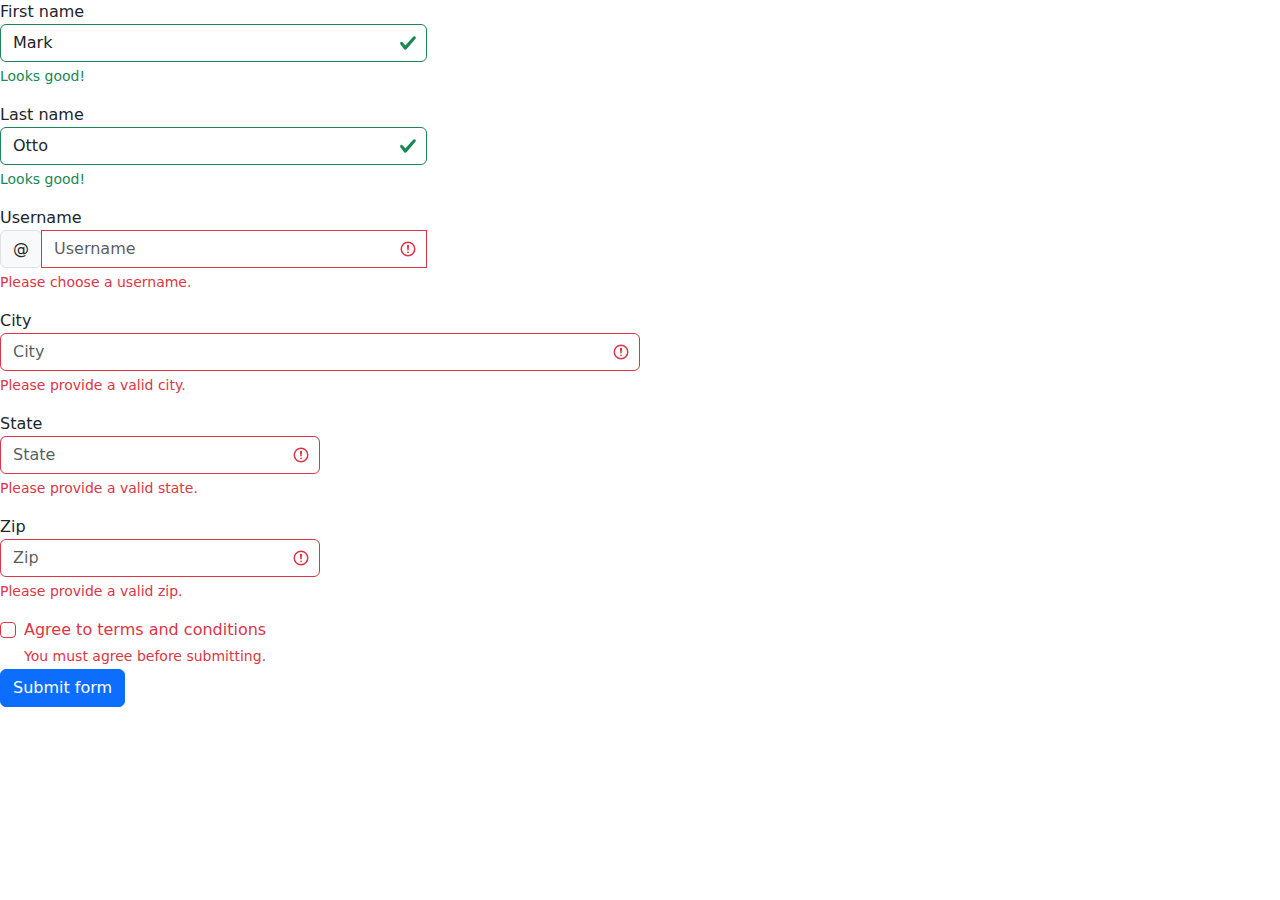
<file: formularios.html>
<!DOCTYPE html>
<html lang="en">
<head>
    <meta charset="UTF-8">
    <meta name="viewport" content="width=device-width, initial-scale=1.0">
    <title>Inicio de cesion</title>
    <link href="https://cdn.jsdelivr.net/npm/bootstrap@5.3.2/dist/css/bootstrap.min.css" rel="stylesheet">

</head>
<body>
    <form>
  <div class="form-row">
    <div class="col-md-4 mb-3">
      <label for="validationServer01">First name</label>
      <input type="text" class="form-control is-valid" id="validationServer01" placeholder="First name" value="Mark" required>
      <div class="valid-feedback">
        Looks good!
      </div>
    </div>
    <div class="col-md-4 mb-3">
      <label for="validationServer02">Last name</label>
      <input type="text" class="form-control is-valid" id="validationServer02" placeholder="Last name" value="Otto" required>
      <div class="valid-feedback">
        Looks good!
      </div>
    </div>
    <div class="col-md-4 mb-3">
      <label for="validationServerUsername">Username</label>
      <div class="input-group">
        <div class="input-group-prepend">
          <span class="input-group-text" id="inputGroupPrepend3">@</span>
        </div>
        <input type="text" class="form-control is-invalid" id="validationServerUsername" placeholder="Username" aria-describedby="inputGroupPrepend3" required>
        <div class="invalid-feedback">
          Please choose a username.
        </div>
      </div>
    </div>
  </div>
  <div class="form-row">
    <div class="col-md-6 mb-3">
      <label for="validationServer03">City</label>
      <input type="text" class="form-control is-invalid" id="validationServer03" placeholder="City" required>
      <div class="invalid-feedback">
        Please provide a valid city.
      </div>
    </div>
    <div class="col-md-3 mb-3">
      <label for="validationServer04">State</label>
      <input type="text" class="form-control is-invalid" id="validationServer04" placeholder="State" required>
      <div class="invalid-feedback">
        Please provide a valid state.
      </div>
    </div>
    <div class="col-md-3 mb-3">
      <label for="validationServer05">Zip</label>
      <input type="text" class="form-control is-invalid" id="validationServer05" placeholder="Zip" required>
      <div class="invalid-feedback">
        Please provide a valid zip.
      </div>
    </div>
  </div>
  <div class="form-group">
    <div class="form-check">
      <input class="form-check-input is-invalid" type="checkbox" value="" id="invalidCheck3" required>
      <label class="form-check-label" for="invalidCheck3">
        Agree to terms and conditions
      </label>
      <div class="invalid-feedback">
        You must agree before submitting.
      </div>
    </div>
  </div>
  <button class="btn btn-primary" type="submit">Submit form</button>
    <script src="https://cdn.jsdelivr.net/npm/bootstrap@5.3.2/dist/js/bootstrap.bundle.min.js"></script>
</body>
</html>
</file>
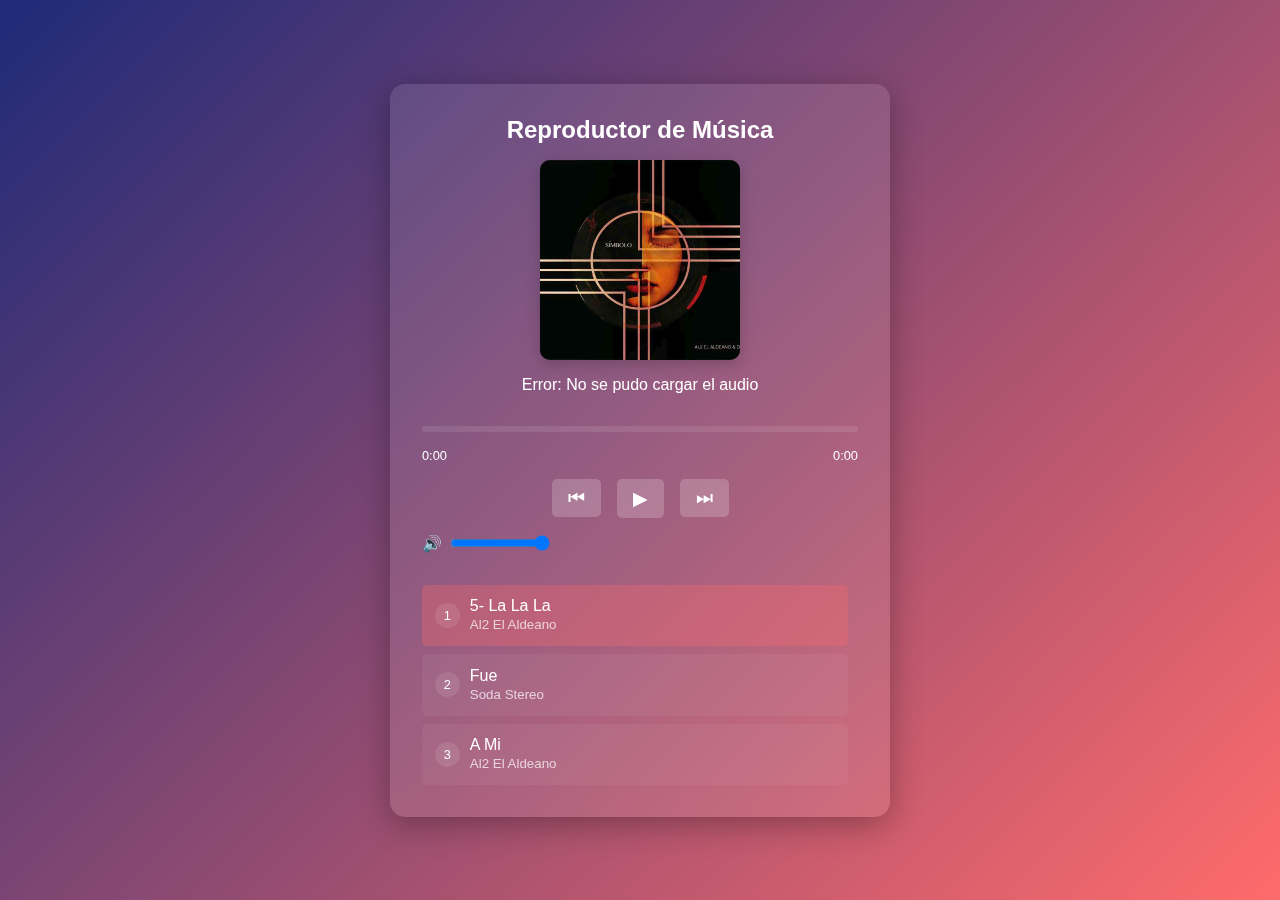
<file: Lista-De-Reproduccion.html>
<!DOCTYPE html>
<html lang="es">

<head>
    <meta charset="UTF-8">
    <meta name="viewport" content="width=device-width, initial-scale=1.0">
    <title>Reproductor de Música</title>
    <link rel="stylesheet" href="style/Style-Lista-De-Reproduccion.css">
    <link rel="icon" href="recursos/icono/icon.png">
</head>

<body>
    <div class="player-container">
        <div class="music-info">
            <h2 class="title">Reproductor de Música</h2>
            <div class="album-art" id="album-art">
                <div class="default-art">🎵</div>
            </div>
            <p id="song-info">Selecciona una canción</p>
        </div>

        <div class="progress-container" id="progress-container">
            <div class="progress" id="progress"></div>
        </div>
        <div class="time-info">
            <span id="current-time">0:00</span>
            <span id="duration">0:00</span>
        </div>

        <div class="controls">
            <button id="prev">⏮</button>
            <button id="play">▶</button>
            <button id="next">⏭</button>
        </div>

        <div class="volume-container">
            <span>🔊</span>
            <input type="range" class="volume-slider" min="0" max="100" value="100" id="volume">
        </div>

        <div class="playlist" id="playlist"></div>
    </div>
    <script src="js/Lista-De-Reproduccion.js"></script>
</body>

</html>
</file>
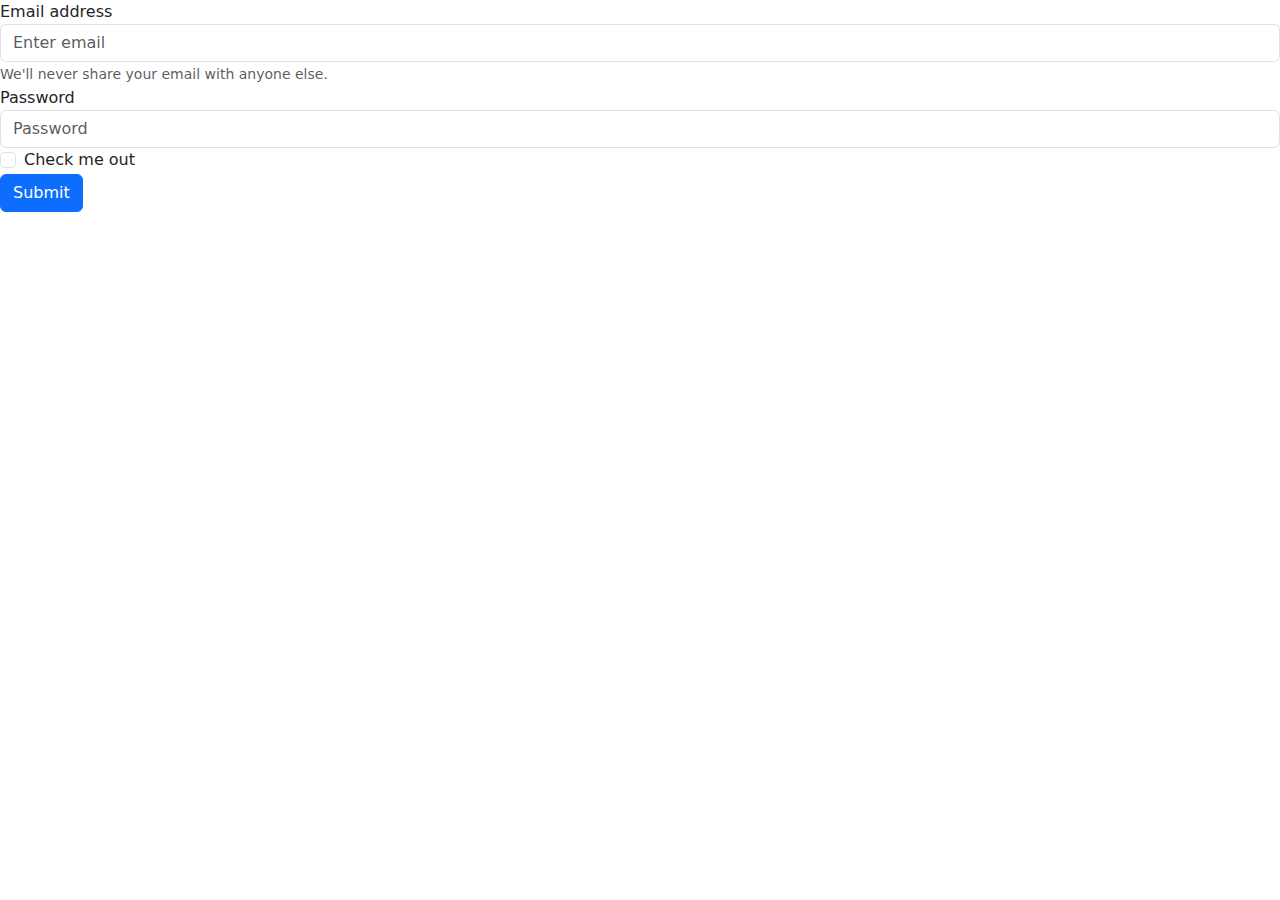
<file: funcionalidad/inicio de cesion.html>
<!DOCTYPE html>
<html lang="en">
<head>
  <meta charset="UTF-8">
  <meta name="viewport" content="width=device-width, initial-scale=1.0">
  <title>Inicio de cesion</title>
  <link href="https://cdn.jsdelivr.net/npm/bootstrap@5.3.2/dist/css/bootstrap.min.css" rel="stylesheet">

</head>
<body>
  <form>
  <div class="form-group">
    <label for="exampleInputEmail1">Email address</label>
    <input type="email" class="form-control" id="exampleInputEmail1" aria-describedby="emailHelp" placeholder="Enter email">
    <small id="emailHelp" class="form-text text-muted">We'll never share your email with anyone else.</small>
  </div>
  <div class="form-group">
    <label for="exampleInputPassword1">Password</label>
    <input type="password" class="form-control" id="exampleInputPassword1" placeholder="Password">
  </div>
  <div class="form-group form-check">
    <input type="checkbox" class="form-check-input" id="exampleCheck1">
    <label class="form-check-label" for="exampleCheck1">Check me out</label>
  </div>
  <button type="submit" class="btn btn-primary">Submit</button>
</form>
  
</body>
</html>
</file>
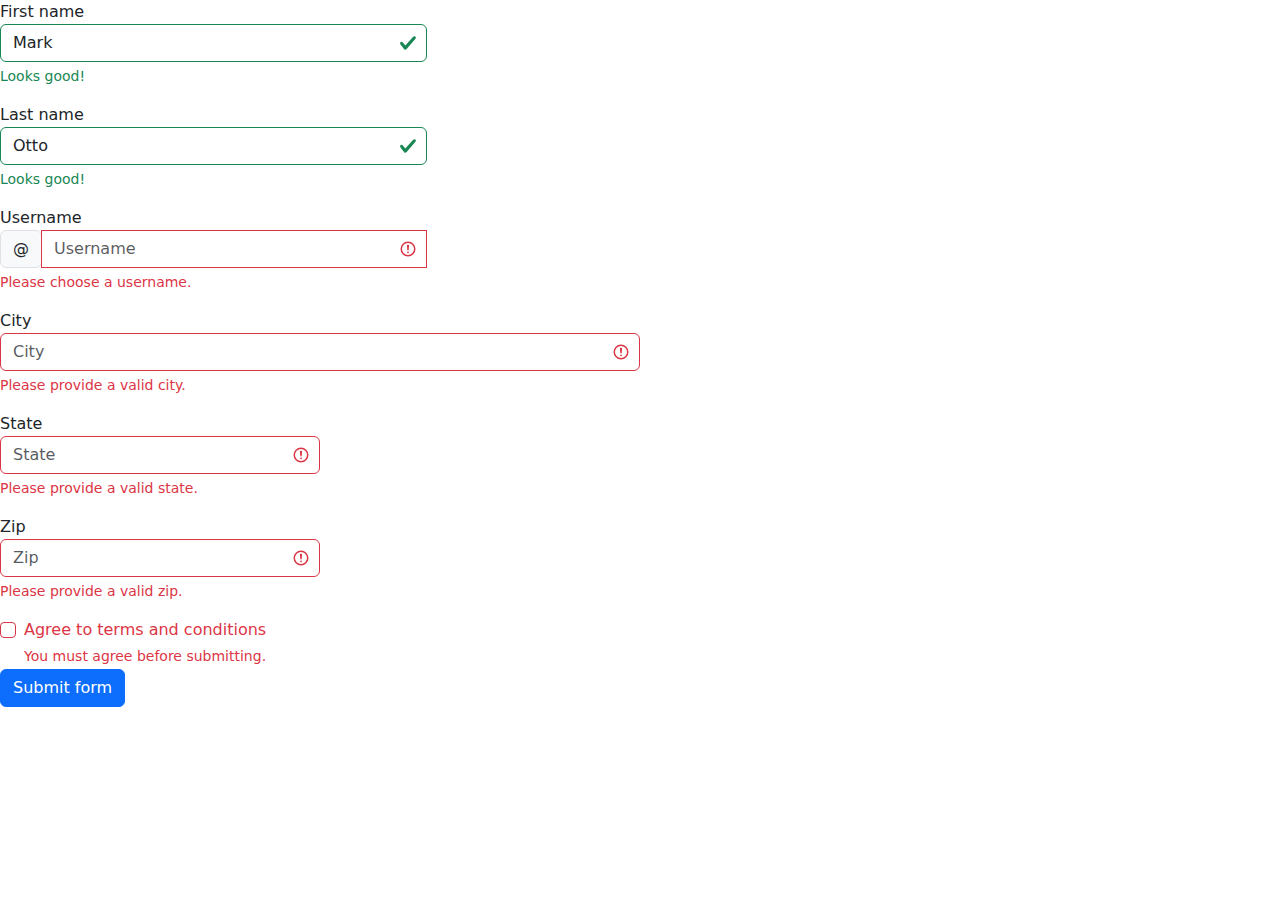
<file: funcionalidad/registro.html>
<!DOCTYPE html>
<html lang="en">
<head>
    <meta charset="UTF-8">
    <meta name="viewport" content="width=device-width, initial-scale=1.0">
    <title>Document</title>
    <link href="https://cdn.jsdelivr.net/npm/bootstrap@5.3.2/dist/css/bootstrap.min.css" rel="stylesheet">
</head>
<body>
    <form>
  <div class="form-row">
    <div class="col-md-4 mb-3">
      <label for="validationServer01">First name</label>
      <input type="text" class="form-control is-valid" id="validationServer01" placeholder="First name" value="Mark" required>
      <div class="valid-feedback">
        Looks good!
      </div>
    </div>
    <div class="col-md-4 mb-3">
      <label for="validationServer02">Last name</label>
      <input type="text" class="form-control is-valid" id="validationServer02" placeholder="Last name" value="Otto" required>
      <div class="valid-feedback">
        Looks good!
      </div>
    </div>
    <div class="col-md-4 mb-3">
      <label for="validationServerUsername">Username</label>
      <div class="input-group">
        <div class="input-group-prepend">
          <span class="input-group-text" id="inputGroupPrepend3">@</span>
        </div>
        <input type="text" class="form-control is-invalid" id="validationServerUsername" placeholder="Username" aria-describedby="inputGroupPrepend3" required>
        <div class="invalid-feedback">
          Please choose a username.
        </div>
      </div>
    </div>
  </div>
  <div class="form-row">
    <div class="col-md-6 mb-3">
      <label for="validationServer03">City</label>
      <input type="text" class="form-control is-invalid" id="validationServer03" placeholder="City" required>
      <div class="invalid-feedback">
        Please provide a valid city.
      </div>
    </div>
    <div class="col-md-3 mb-3">
      <label for="validationServer04">State</label>
      <input type="text" class="form-control is-invalid" id="validationServer04" placeholder="State" required>
      <div class="invalid-feedback">
        Please provide a valid state.
      </div>
    </div>
    <div class="col-md-3 mb-3">
      <label for="validationServer05">Zip</label>
      <input type="text" class="form-control is-invalid" id="validationServer05" placeholder="Zip" required>
      <div class="invalid-feedback">
        Please provide a valid zip.
      </div>
    </div>
  </div>
  <div class="form-group">
    <div class="form-check">
      <input class="form-check-input is-invalid" type="checkbox" value="" id="invalidCheck3" required>
      <label class="form-check-label" for="invalidCheck3">
        Agree to terms and conditions
      </label>
      <div class="invalid-feedback">
        You must agree before submitting.
      </div>
    </div>
  </div>
  <button class="btn btn-primary" type="submit">Submit form</button>
</form>
    
</body>
</html>
</file>
<file: style/Style-Lista-De-Reproduccion.css>
* {
    margin: 0;
    padding: 0;
    box-sizing: border-box;
}

body {
    font-family: 'Segoe UI', Tahoma, Geneva, Verdana, sans-serif;
    background: linear-gradient(135deg, #1e2a78, #ff6b6b);
    min-height: 100vh;
    display: flex;
    justify-content: center;
    align-items: center;
    color: #fff;
}

.player-container {
    background: rgba(255, 255, 255, 0.1);
    backdrop-filter: blur(10px);
    padding: 2rem;
    border-radius: 15px;
    box-shadow: 0 8px 32px rgba(0, 0, 0, 0.3);
    width: 90%;
    max-width: 500px;
}

.music-info {
    text-align: center;
    margin-bottom: 2rem;
}

.title {
    font-size: 1.5rem;
    margin-bottom: 0.5rem;
}

.album-art {
    width: 200px;
    height: 200px;
    margin: 1rem auto;
    border-radius: 10px;
    overflow: hidden;
    box-shadow: 0 4px 15px rgba(0, 0, 0, 0.2);
    background: #333;
    position: relative;
}

.album-art img {
    width: 100%;
    height: 100%;
    object-fit: cover;
    transition: transform 0.3s ease;
}

.album-art img:hover {
    transform: scale(1.05);
}

.default-art {
    display: flex;
    justify-content: center;
    align-items: center;
    width: 100%;
    height: 100%;
    font-size: 4rem;
    background: linear-gradient(45deg, #2c3e50, #3498db);
}

.controls {
    display: flex;
    justify-content: center;
    align-items: center;
    gap: 1rem;
    margin: 1rem 0;
}

button {
    background: rgba(255, 255, 255, 0.2);
    border: none;
    padding: 0.5rem 1rem;
    border-radius: 5px;
    cursor: pointer;
    color: white;
    transition: background 0.3s;
    font-size: 1.2rem;
}

button:hover {
    background: rgba(255, 255, 255, 0.3);
}

.progress-container {
    background: rgba(255, 255, 255, 0.1);
    border-radius: 5px;
    cursor: pointer;
    margin: 1rem 0;
    height: 6px;
    width: 100%;
}

.progress {
    background: #ff6b6b;
    border-radius: 5px;
    height: 100%;
    width: 0%;
    transition: width 0.1s linear;
}

.time-info {
    display: flex;
    justify-content: space-between;
    font-size: 0.8rem;
    margin-top: 0.5rem;
}

.volume-container {
    display: flex;
    align-items: center;
    gap: 0.5rem;
    margin: 1rem 0;
}

.volume-slider {
    width: 100px;
    cursor: pointer;
}

.playlist {
    margin-top: 2rem;
    max-height: 200px;
    overflow-y: auto;
    padding-right: 10px;
}

.playlist-item {
    padding: 0.8rem;
    cursor: pointer;
    transition: all 0.3s;
    border-radius: 5px;
    display: flex;
    align-items: center;
    gap: 10px;
    background: rgba(255, 255, 255, 0.05);
    margin-bottom: 0.5rem;
}

.playlist-item:hover {
    background: rgba(255, 255, 255, 0.1);
    transform: translateX(5px);
}

.playlist-item.active {
    background: rgba(255, 107, 107, 0.3);
}

.song-number {
    background: rgba(255, 255, 255, 0.1);
    width: 25px;
    height: 25px;
    border-radius: 50%;
    display: flex;
    align-items: center;
    justify-content: center;
    font-size: 0.8rem;
}

::-webkit-scrollbar {
    width: 6px;
}

::-webkit-scrollbar-track {
    background: rgba(255, 255, 255, 0.1);
    border-radius: 3px;
}

::-webkit-scrollbar-thumb {
    background: rgba(255, 255, 255, 0.3);
    border-radius: 3px;
}
</file>
